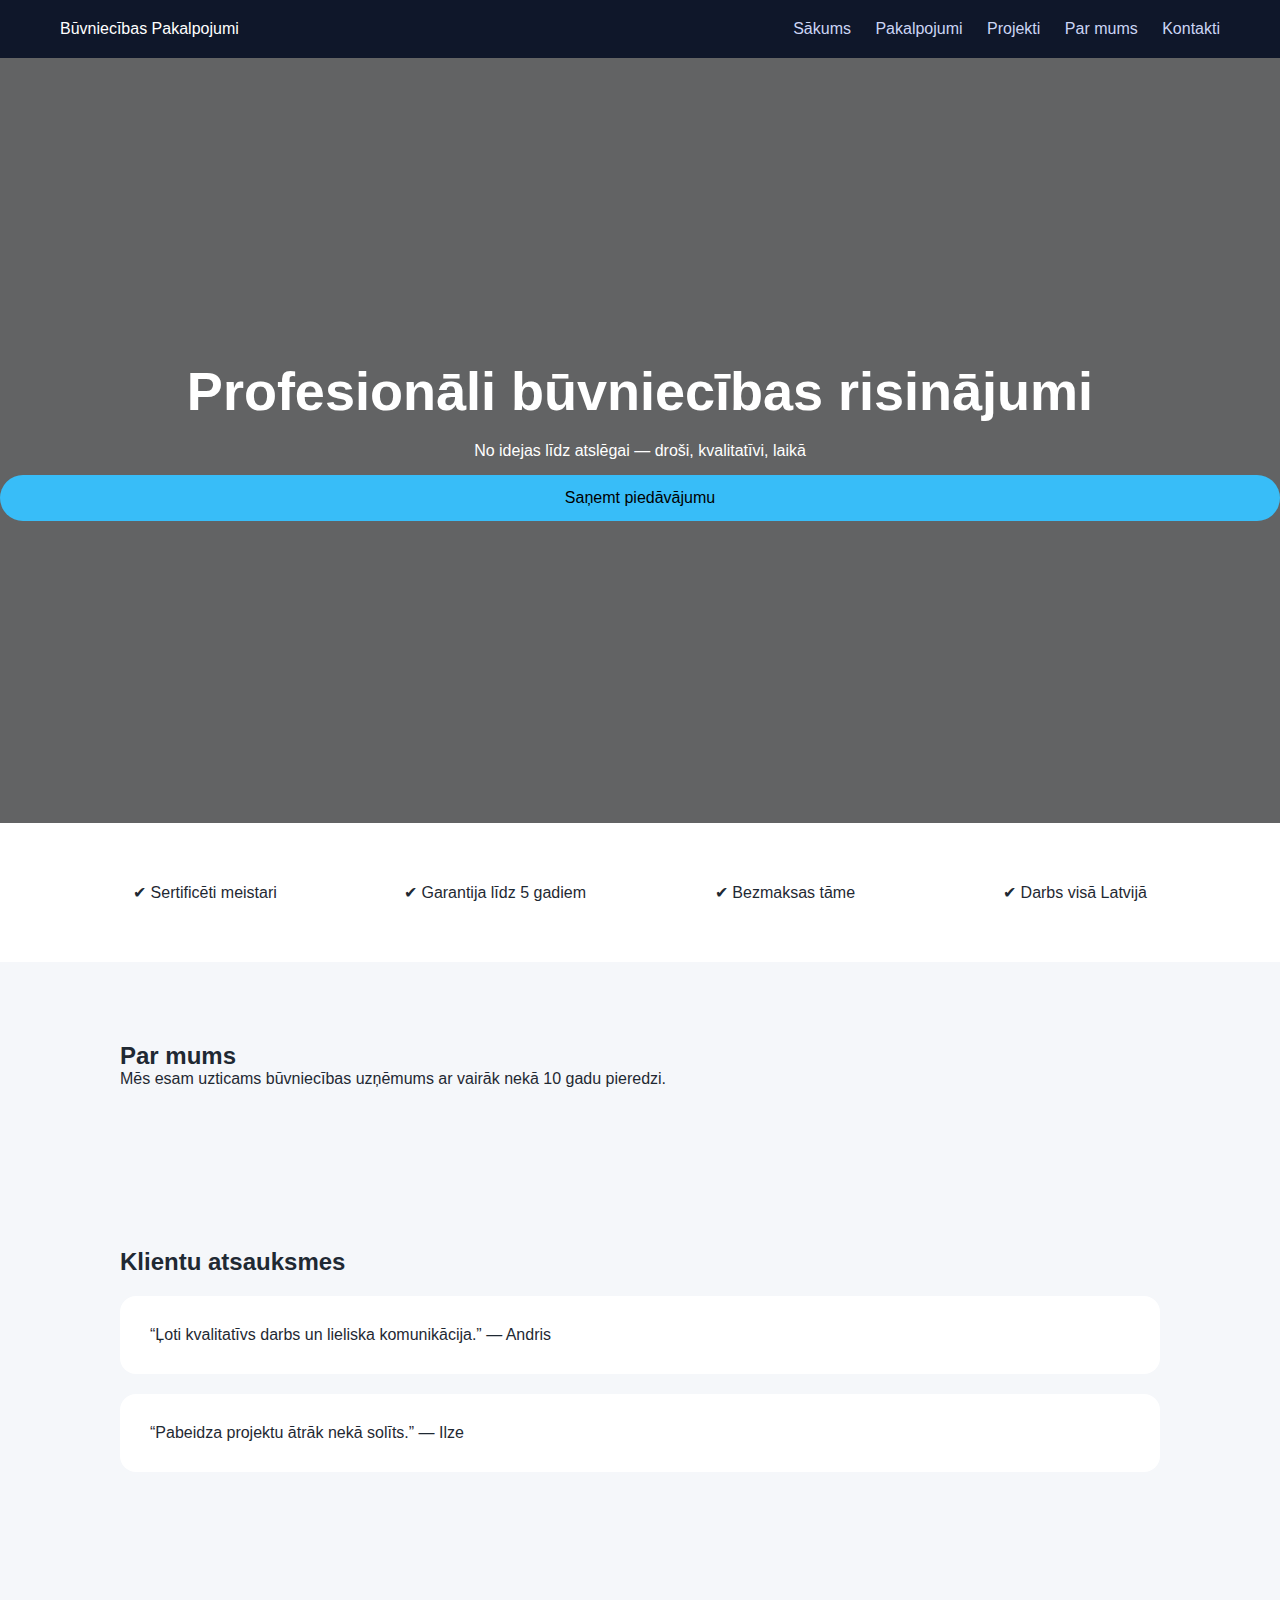
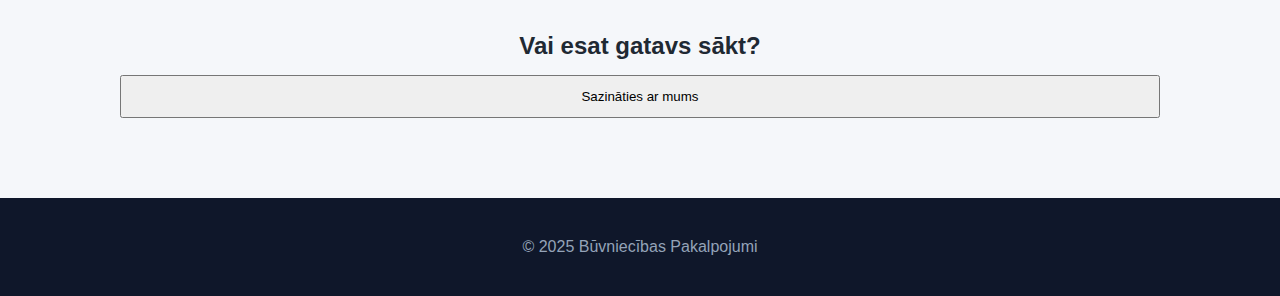
<file: index.html>
<!DOCTYPE html>
<html lang="lv">
<head>
<meta charset="UTF-8">
<meta name="viewport" content="width=device-width, initial-scale=1.0">
<title>Būvniecības Pakalpojumi</title>
<link rel="stylesheet" href="css/style.css">
<script defer src="js/main.js"></script>
</head>
<body>

<header class="header">
  <div class="logo">Būvniecības Pakalpojumi</div>
  <nav>
    <a href="index.html">Sākums</a>
    <a href="services.html">Pakalpojumi</a>
    <a href="projects.html">Projekti</a>
    <a href="about.html">Par mums</a>
    <a href="contact.html">Kontakti</a>
  </nav>
</header>

<section class="hero">
<h1>Profesionāli būvniecības risinājumi</h1>
<p>No idejas līdz atslēgai — droši, kvalitatīvi, laikā</p>
<button onclick="scrollToContact()">Saņemt piedāvājumu</button>
</section>
<section class="features">
<div>✔ Sertificēti meistari</div>
<div>✔ Garantija līdz 5 gadiem</div>
<div>✔ Bezmaksas tāme</div>
<div>✔ Darbs visā Latvijā</div>
</section>
<section class="about-preview">
<h2>Par mums</h2>
<p>Mēs esam uzticams būvniecības uzņēmums ar vairāk nekā 10 gadu pieredzi.</p>
</section>
<section class="testimonials">
<h2>Klientu atsauksmes</h2>
<div class="testimonial">“Ļoti kvalitatīvs darbs un lieliska komunikācija.” — Andris</div>
<div class="testimonial">“Pabeidza projektu ātrāk nekā solīts.” — Ilze</div>
</section>
<section class="cta">
<h2>Vai esat gatavs sākt?</h2>
<button onclick="scrollToContact()">Sazināties ar mums</button>
</section>
<footer>© 2025 Būvniecības Pakalpojumi</footer>
</body>
</html>
</file>
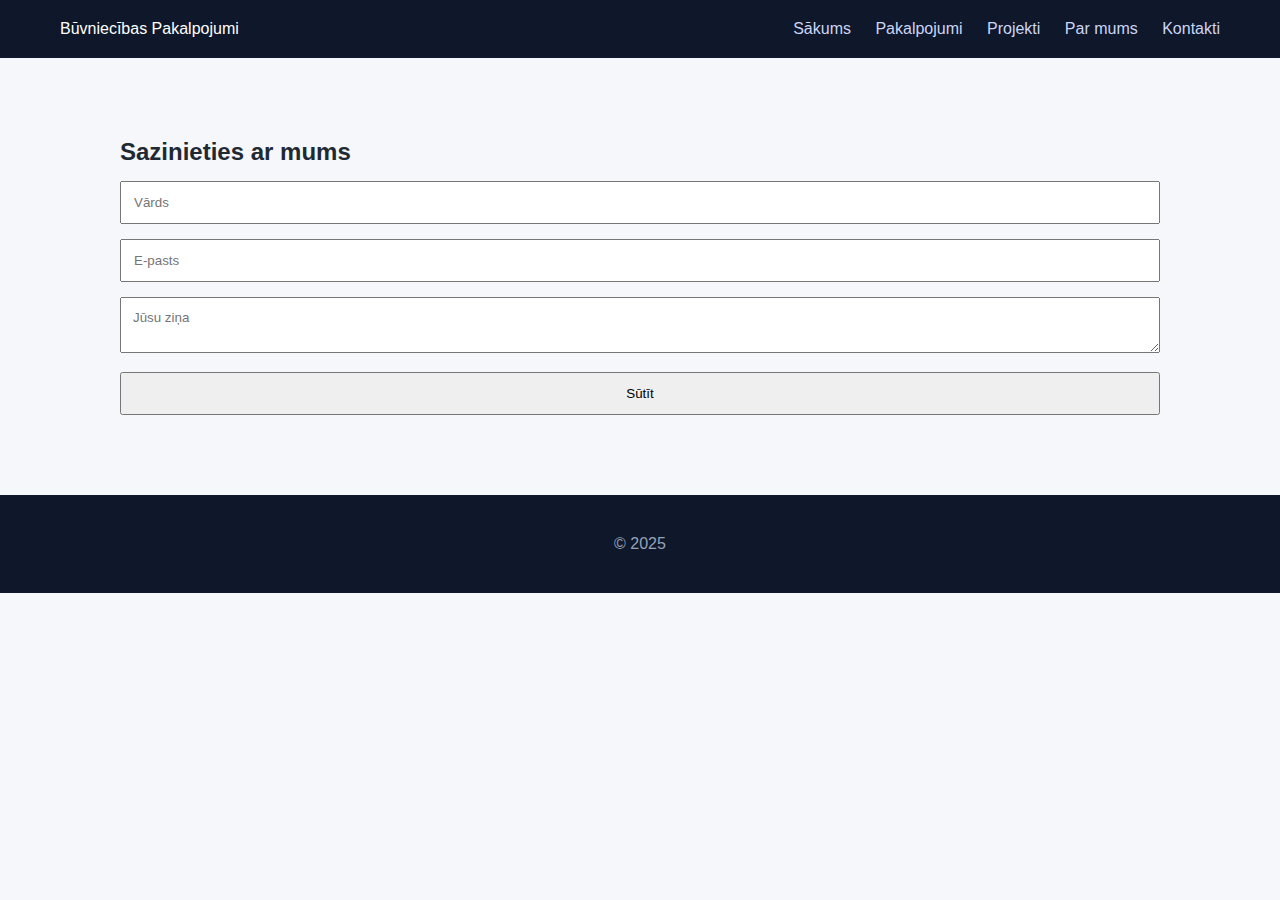
<file: contact.html>
<!DOCTYPE html>
<html lang="lv">
<head>
<meta charset="UTF-8">
<meta name="viewport" content="width=device-width, initial-scale=1.0">
<title>Kontakti</title>
<link rel="stylesheet" href="css/style.css">
<script defer src="js/main.js"></script>
</head>
<body>

<header class="header">
  <div class="logo">Būvniecības Pakalpojumi</div>
  <nav>
    <a href="index.html">Sākums</a>
    <a href="services.html">Pakalpojumi</a>
    <a href="projects.html">Projekti</a>
    <a href="about.html">Par mums</a>
    <a href="contact.html">Kontakti</a>
  </nav>
</header>

<section class="content" id="contact">
<h2>Sazinieties ar mums</h2>
<form onsubmit="sendForm(event)">
<input placeholder="Vārds" required>
<input type="email" placeholder="E-pasts" required>
<textarea placeholder="Jūsu ziņa"></textarea>
<button>Sūtīt</button>
</form>
<p id="msg"></p>
</section>
<footer>© 2025</footer>
</body>
</html>
</file>
<file: css/style.css>
*{margin:0;padding:0;box-sizing:border-box;font-family:'Segoe UI',sans-serif}
body{background:#f5f7fa;color:#1f2933}
.header{display:flex;justify-content:space-between;align-items:center;padding:20px 60px;background:#0f172a;color:#fff}
.header a{color:#cbd5f5;margin-left:20px;text-decoration:none}
.hero{height:85vh;background:linear-gradient(rgba(0,0,0,.6),rgba(0,0,0,.6)),url('https://images.unsplash.com/photo-1503387762-592deb58ef4e') center/cover;color:#fff;display:flex;flex-direction:column;justify-content:center;align-items:center;text-align:center}
.hero h1{font-size:54px;margin-bottom:20px}
.hero button{padding:14px 36px;border:none;border-radius:30px;background:#38bdf8;color:#000;font-size:16px;cursor:pointer}
.features{display:grid;grid-template-columns:repeat(auto-fit,minmax(200px,1fr));padding:60px;background:#fff;text-align:center}
.about-preview,.testimonials,.cta,.services,.projects,.content{padding:80px;max-width:1200px;margin:auto}
.cards{display:grid;grid-template-columns:repeat(auto-fit,minmax(240px,1fr));gap:30px}
.card{background:#fff;padding:40px;border-radius:18px;box-shadow:0 20px 40px rgba(0,0,0,.1)}
.testimonial{background:#fff;padding:30px;border-radius:16px;margin-top:20px}
.cta{text-align:center}
footer{text-align:center;padding:40px;background:#0f172a;color:#94a3b8}
input,textarea,button{width:100%;padding:12px;margin-top:15px}
</file>
